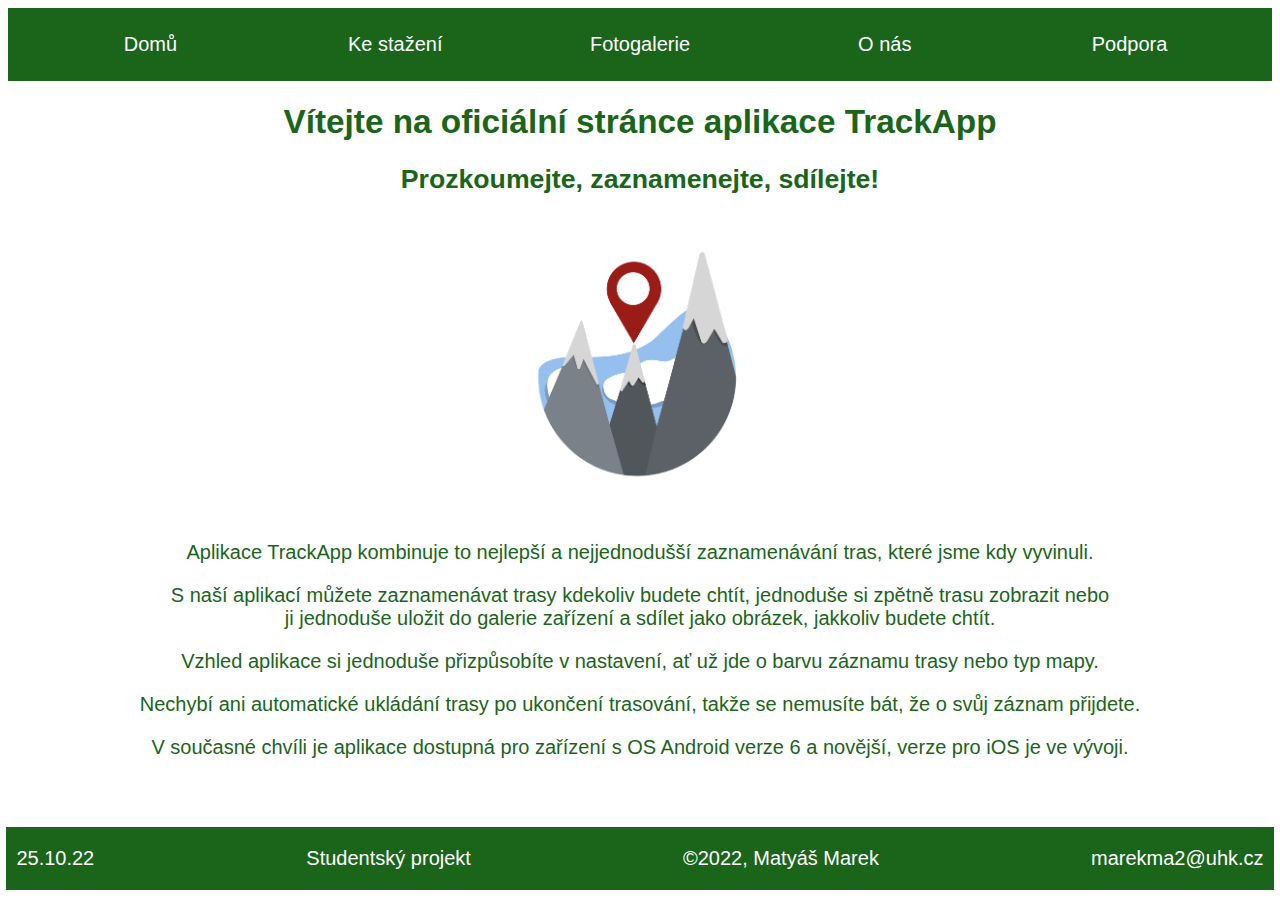
<file: index.html>
<!DOCTYPE html>
<html lang="cs">
<head>
    <meta charset="UTF-8">
    <meta http-equiv="X-UA-Compatible" content="IE=edge">
    <meta name="viewport" content="width=device-width, initial-scale=1.0">
    <title>Domů</title>
    <link rel="stylesheet" href="style.css">
    <link rel="icon" href="img/icon.png?">
</head>
<body>
    <nav>
        <ul class="navbar">
            <li><a class="navbar" href="index.html">Domů</a></li>
            <li><a class="navbar" href="downloads.html">Ke stažení</a></li>
            <li><a class="navbar" href="gallery.html">Fotogalerie</a></li>
            <li><a class="navbar" href="about.html">O nás</a></li>
            <li><a class="navbar" href="support.html">Podpora</a></li>
        </ul>
    </nav>
    <h1>Vítejte na oficiální stránce aplikace TrackApp</h1>
    <h2>Prozkoumejte, zaznamenejte, sdílejte!</h2>
    <img src="img/icon.png" alt="Logo aplikace" class="icon">
    <p>Aplikace TrackApp kombinuje to nejlepší a nejjednodušší zaznamenávání tras, které jsme kdy vyvinuli.</p>
    <p>S naší aplikací můžete zaznamenávat trasy kdekoliv budete chtít, jednoduše si zpětně trasu zobrazit nebo <br>
        ji jednoduše uložit do galerie zařízení a sdílet jako obrázek, jakkoliv budete chtít.</p>
    <p>Vzhled aplikace si jednoduše přizpůsobíte v nastavení, ať už jde o barvu záznamu trasy nebo typ mapy.</p>
    <p>Nechybí ani automatické ukládání trasy po ukončení trasování, takže se nemusíte bát, že o svůj záznam přijdete.</p>
    <p>V současné chvíli je aplikace dostupná pro zařízení s OS Android verze 6 a novější, verze pro iOS je ve vývoji.</p>
    <div id="footer"></div>
    <footer>
        <p class="footer">25.10.22</p>
        <p class="footer">Studentský projekt</p>
        <p class="footer">©2022, Matyáš Marek</p>
        <p class="footer">marekma2@uhk.cz</p>
    </footer>
</body>
</html>
</file>
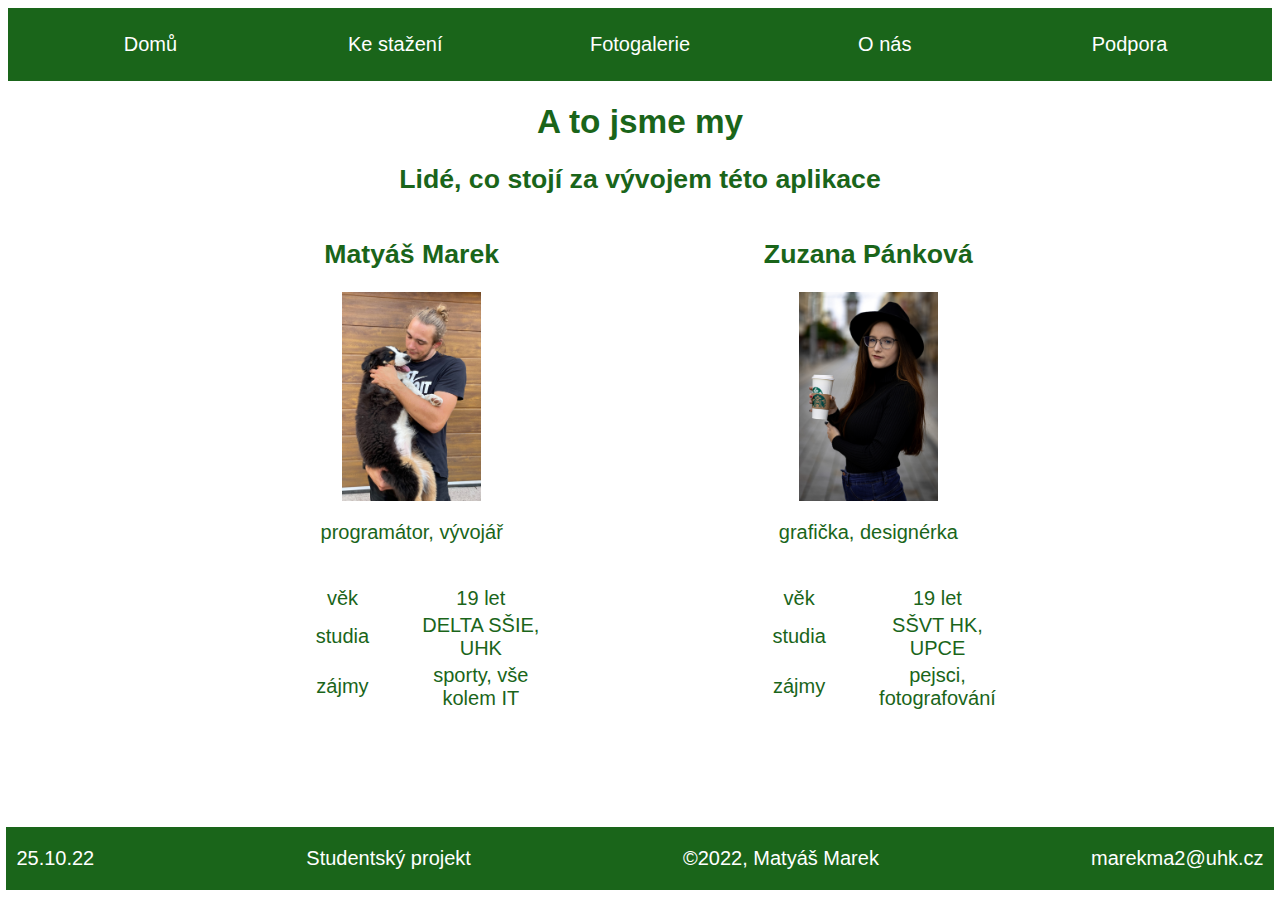
<file: about.html>
<!DOCTYPE html>
<html lang="cs">
<head>
    <meta charset="UTF-8">
    <meta http-equiv="X-UA-Compatible" content="IE=edge">
    <meta name="viewport" content="width=device-width, initial-scale=1.0">
    <title>O nás</title>
    <link rel="stylesheet" href="style.css">
    <link rel="icon" href="img/icon.png?">
</head>
<body>
<nav>
    <ul class="navbar">
        <li><a class="navbar" href="index.html">Domů</a></li>
        <li><a class="navbar" href="downloads.html">Ke stažení</a></li>
        <li><a class="navbar" href="gallery.html">Fotogalerie</a></li>
        <li><a class="navbar" href="about.html">O nás</a></li>
        <li><a class="navbar" href="support.html">Podpora</a></li>
    </ul>
</nav>
<h1>A to jsme my</h1>
<h2>Lidé, co stojí za vývojem této aplikace</h2>
<div class="contentContainer">
    <div class="personContainer">
        <div class="person">
            <h2>Matyáš Marek</h2>
            <div class="contentContainer">
                <img src="img/mm.jpg" alt="Matyáš Marek" class="profile">
            </div>
            <p>programátor, vývojář</p>
            <div class="table">
                <table>
                    <tr>
                        <td>věk</td>
                        <td>19 let</td>
                    </tr>
                    <tr>
                        <td>studia</td>
                        <td>DELTA SŠIE, UHK</td>
                    </tr>
                    <tr>
                        <td>zájmy</td>
                        <td>sporty, vše kolem IT</td>
                    </tr>
                </table>
            </div>
        </div>
        <div class="person">
            <h2>Zuzana Pánková</h2>
            <div class="contentContainer">
                <img src="img/zp.jpeg" alt="Zuzana Pánková" class="profile">
            </div>
            <p>grafička, designérka</p>
            <div class="table">
                <table>
                    <tr>
                        <td>věk</td>
                        <td>19 let</td>
                    </tr>
                    <tr>
                        <td>studia</td>
                        <td>SŠVT HK, UPCE</td>
                    </tr>
                    <tr>
                        <td>zájmy</td>
                        <td>pejsci, fotografování</td>
                    </tr>
                </table>
            </div>
        </div>
    </div>
</div>
<p></p>
<div id="footer"></div>
<footer>
    <p class="footer">25.10.22</p>
    <p class="footer">Studentský projekt</p>
    <p class="footer">©2022, Matyáš Marek</p>
    <p class="footer">marekma2@uhk.cz</p>
</footer>
</body>
</html>
</file>
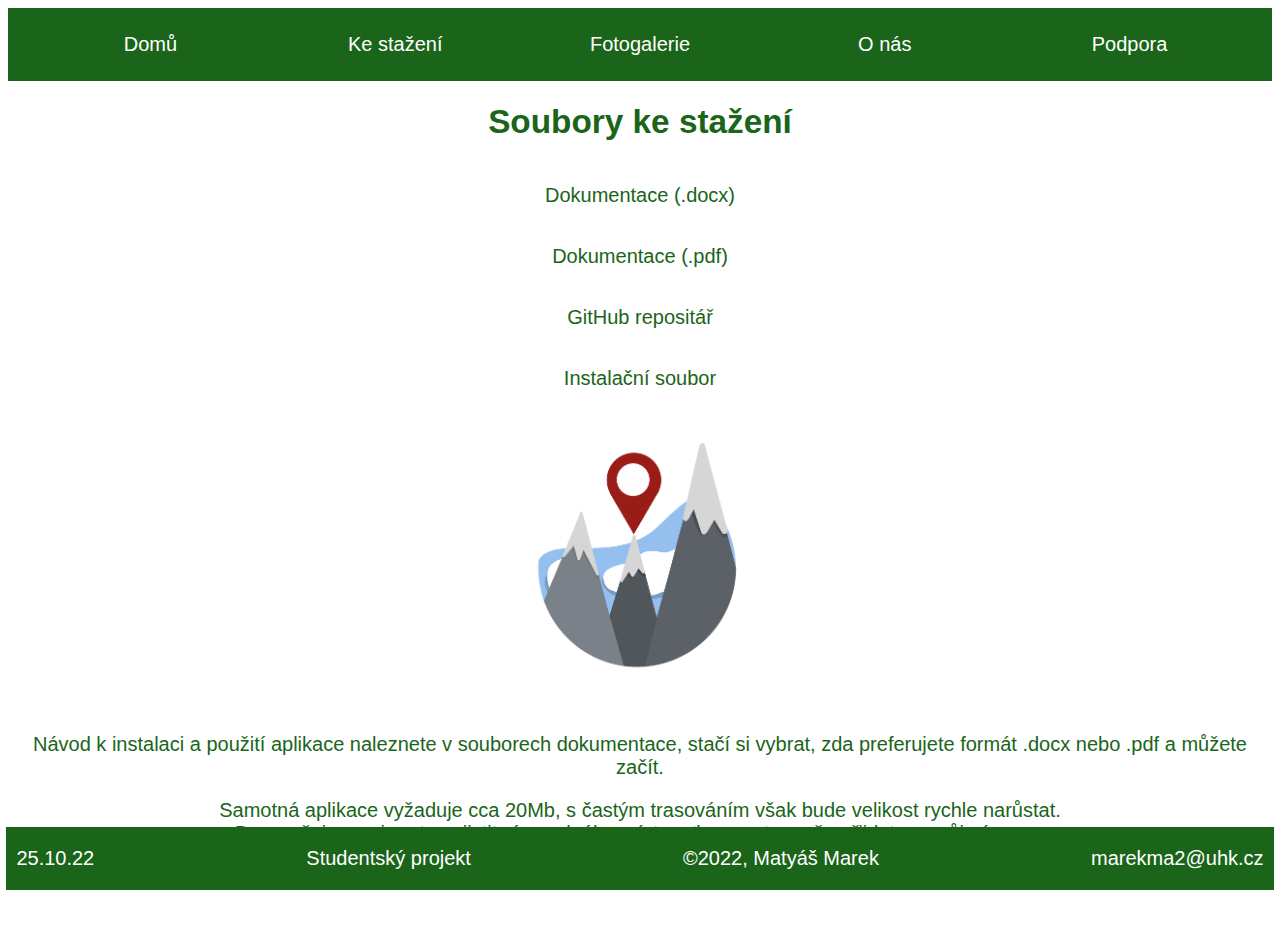
<file: downloads.html>
<!DOCTYPE html>
<html lang="cs">
<head>
    <meta charset="UTF-8">
    <meta http-equiv="X-UA-Compatible" content="IE=edge">
    <meta name="viewport" content="width=device-width, initial-scale=1.0">
    <title>Ke stažení</title>
    <link rel="stylesheet" href="style.css">
    <link rel="icon" href="img/icon.png?">
</head>
<body>
<nav>
    <ul class="navbar">
        <li><a class="navbar" href="index.html">Domů</a></li>
        <li><a class="navbar" href="downloads.html">Ke stažení</a></li>
        <li><a class="navbar" href="gallery.html">Fotogalerie</a></li>
        <li><a class="navbar" href="about.html">O nás</a></li>
        <li><a class="navbar" href="support.html">Podpora</a></li>
    </ul>
</nav>
<h1>Soubory ke stažení</h1>
<div class="contentContainer">
    <div class='content'>
        <a class="content" href='docs/dokumentace.docx'>Dokumentace (.docx)</a><br>
        <a class="content" href='docs/dokumentace.pdf'>Dokumentace (.pdf)</a><br>
        <a class="content" href='https://github.com/matymarek/PROJEKT_MATURITA'>GitHub repositář</a><br>
        <a class="content" href='bin/TrackApp.apk'>Instalační soubor</a><br>
        <a href="img/icon.png"><img class="icon" src='img/icon.png' alt='Ikona aplikace'></a>
    </div>
</div>
<p>Návod k instalaci a použití aplikace naleznete v souborech dokumentace,
    stačí si vybrat, zda preferujete formát .docx nebo .pdf a můžete začít.</p>
<p>Samotná aplikace vyžaduje cca 20Mb, s častým trasováním však bude velikost rychle narůstat.<br>
   Doporučujeme si proto zajistit více volného místa, ať se nestane, že přijdete o svůj záznam.</p>
<div id="footer"></div>
<footer>
    <p class="footer">25.10.22</p>
    <p class="footer">Studentský projekt</p>
    <p class="footer">©2022, Matyáš Marek</p>
    <p class="footer">marekma2@uhk.cz</p>
</footer>
</body>
</html>
</file>
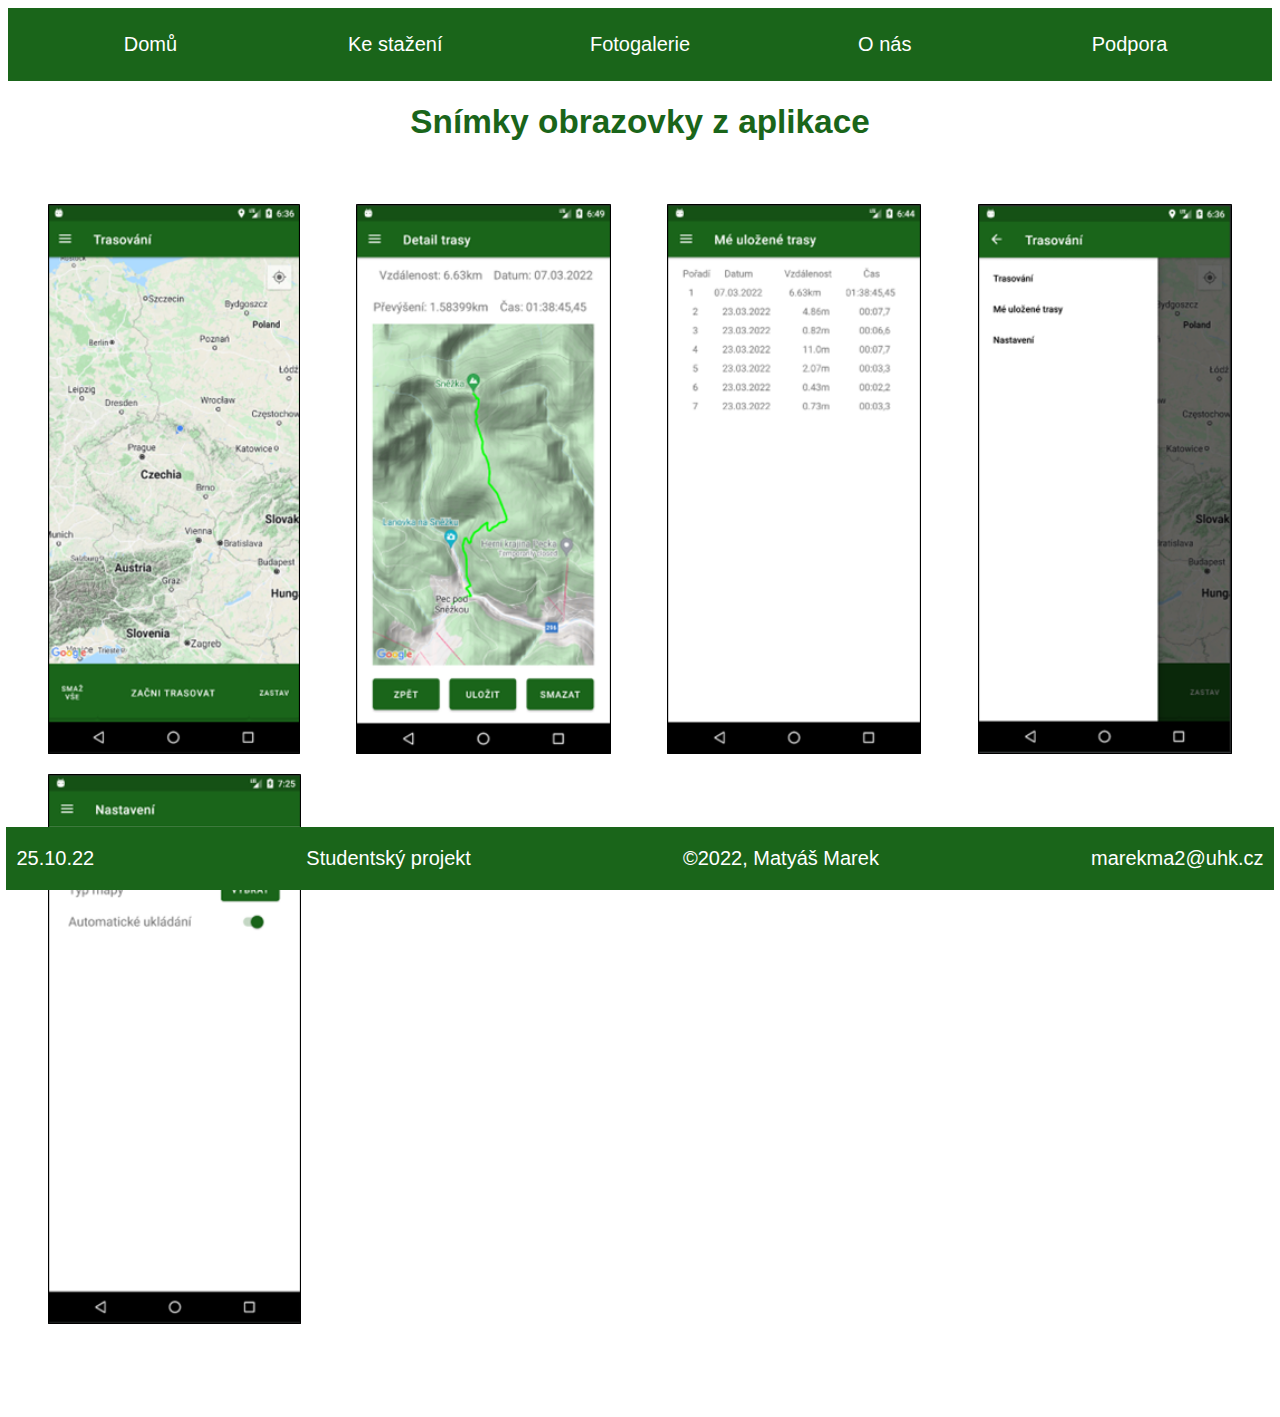
<file: gallery.html>
<!DOCTYPE html>
<html lang="cs">
<head>
    <meta charset="UTF-8">
    <meta http-equiv="X-UA-Compatible" content="IE=edge">
    <meta name="viewport" content="width=device-width, initial-scale=1.0">
    <title>Galerie</title>
    <link rel="stylesheet" href="style.css">
    <link rel="icon" href="img/icon.png?">
</head>
<body>
<nav>
    <ul class="navbar">
        <li><a class="navbar" href="index.html">Domů</a></li>
        <li><a class="navbar" href="downloads.html">Ke stažení</a></li>
        <li><a class="navbar" href="gallery.html">Fotogalerie</a></li>
        <li><a class="navbar" href="about.html">O nás</a></li>
        <li><a class="navbar" href="support.html">Podpora</a></li>
    </ul>
</nav>
<h1>Snímky obrazovky z aplikace</h1>
<div class="gallery">
    <img class="gallery" src="img/tracking.png" alt="Domovská stánka" title="Domovská stánka">
    <img class="gallery" src="img/trackdetail.png" alt="Detail trasy" title="Detail trasy">
    <img class="gallery" src="img/mytracks.png" alt="Mé trasy" title="Mé trasy">
    <img class="gallery" src="img/navbar.png" alt="Navigační menu" title="Navigační menu">
    <img class="gallery" src="img/settings.png" alt="Nastavení aplikace" title="Nastavení aplikace">
</div>
<div id="footer"></div>
<footer>
    <p class="footer">25.10.22</p>
    <p class="footer">Studentský projekt</p>
    <p class="footer">©2022, Matyáš Marek</p>
    <p class="footer">marekma2@uhk.cz</p>
</footer>
</body>
</html>
</file>
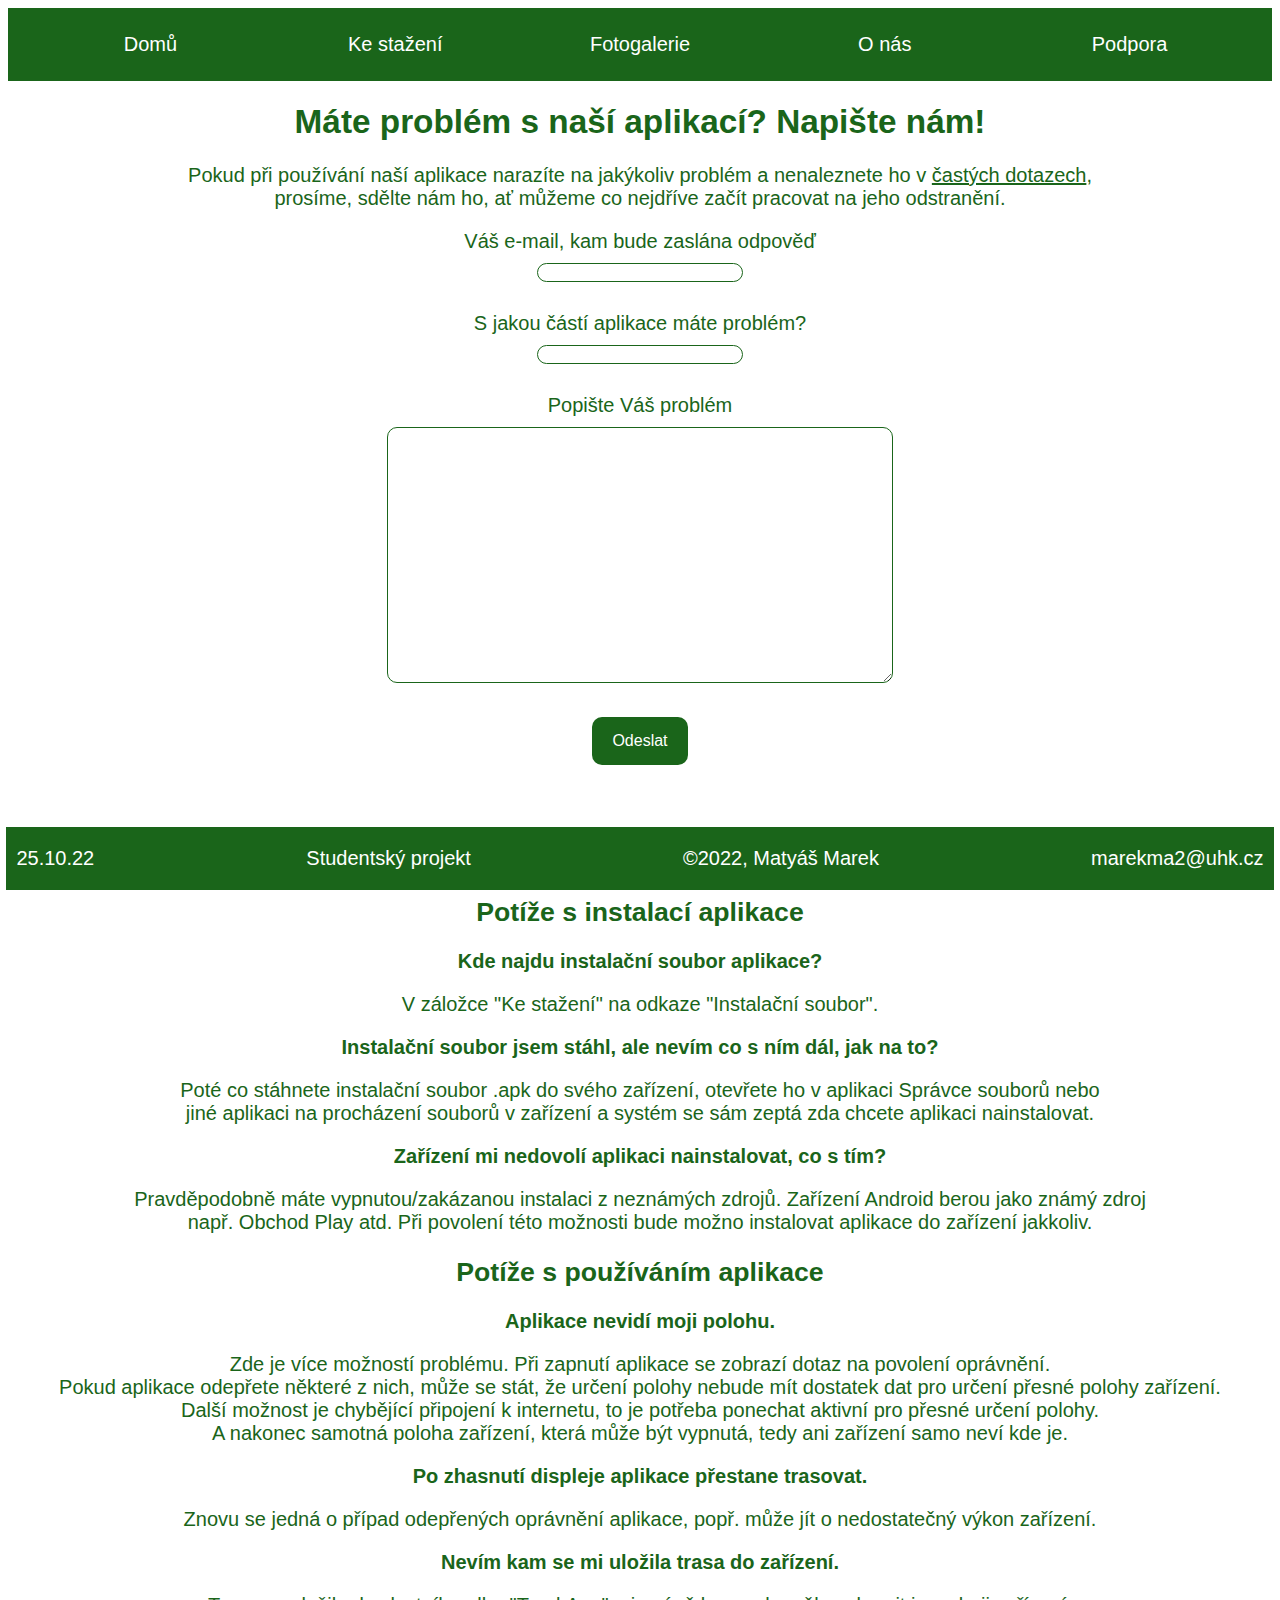
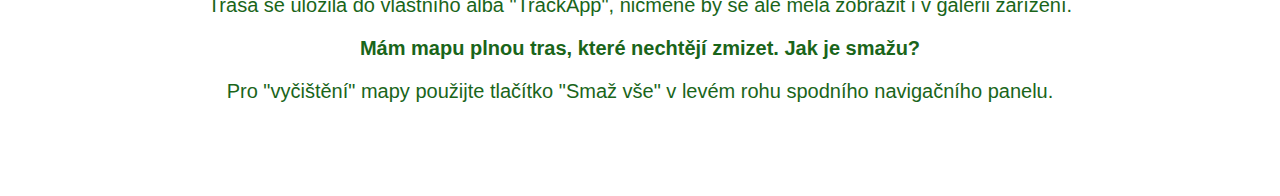
<file: support.html>
<!DOCTYPE html>
<html lang="cs">
<head>
    <meta charset="UTF-8">
    <meta http-equiv="X-UA-Compatible" content="IE=edge">
    <meta name="viewport" content="width=device-width, initial-scale=1.0">
    <title>Podpora</title>
    <link rel="stylesheet" href="style.css">
    <link rel="icon" href="img/icon.png?">
</head>
<body>
<nav>
    <ul class="navbar">
        <li><a class="navbar" href="index.html">Domů</a></li>
        <li><a class="navbar" href="downloads.html">Ke stažení</a></li>
        <li><a class="navbar" href="gallery.html">Fotogalerie</a></li>
        <li><a class="navbar" href="about.html">O nás</a></li>
        <li><a class="navbar" href="support.html">Podpora</a></li>
    </ul>
</nav>
<h1>Máte problém s naší aplikací? Napište nám!</h1>
<p>Pokud při používání naší aplikace narazíte na jakýkoliv problém a nenaleznete ho v <a class="text" href="#faq">častých dotazech</a>,<br>
    prosíme, sdělte nám ho, ať můžeme co nejdříve začít pracovat na jeho odstranění.</p>
<div class="form">
    <form id="form" onsubmit="submitForm()">
        <label for="e-mail">Váš e-mail, kam  bude zaslána odpověď</label><br>
        <input class="text" type="email" id="e-mail" name="e-mail"><br>
        <label for="subject">S jakou částí aplikace máte problém?</label><br>
        <input class="text" type="text" id="subject" name="subject"><br>
        <label for="content">Popište Váš problém</label><br>
        <textarea form="form" id="content" name="content"></textarea><br>
        <input class="submit" type="submit" value="Odeslat">
    </form>
    <script>
        function submitForm() {
            alert("Formulář úspěšně odeslán.");
        }
    </script>
</div>
<div>
    <h1 id="faq">Časté dotazy</h1>
    <h2>Potíže s instalací aplikace</h2>
    <p><strong>Kde najdu instalační soubor aplikace?</strong></p>
    <p>V záložce "Ke stažení" na odkaze "Instalační soubor".</p>
    <p><strong>Instalační soubor jsem stáhl, ale nevím co s ním dál, jak na to?</strong></p>
    <p>Poté co stáhnete instalační soubor .apk do svého zařízení, otevřete ho v aplikaci Správce souborů nebo<br>
        jiné aplikaci na procházení souborů v zařízení a systém se sám zeptá zda chcete aplikaci nainstalovat.</p>
    <p><strong>Zařízení mi nedovolí aplikaci nainstalovat, co s tím?</strong></p>
    <p>Pravděpodobně máte vypnutou/zakázanou instalaci z neznámých zdrojů. Zařízení Android berou jako známý zdroj<br>
        např. Obchod Play atd. Při povolení této možnosti bude možno instalovat aplikace do zařízení jakkoliv.</p>
    <h2>Potíže s používáním aplikace</h2>
    <p><strong>Aplikace nevidí moji polohu.</strong></p>
    <p>Zde je více možností problému. Při zapnutí aplikace se zobrazí dotaz na povolení oprávnění.<br>
    Pokud aplikace odepřete některé z nich, může se stát, že určení polohy nebude mít dostatek dat pro určení přesné polohy zařízení.<br>
    Další možnost je chybějící připojení k internetu, to je potřeba ponechat aktivní pro přesné určení polohy.<br>
    A nakonec samotná poloha zařízení, která může být vypnutá, tedy ani zařízení samo neví kde je.</p>
    <p><strong>Po zhasnutí displeje aplikace přestane trasovat.</strong></p>
    <p>Znovu se jedná o případ odepřených oprávnění aplikace, popř. může jít o nedostatečný výkon zařízení.</p>
    <p><strong>Nevím kam se mi uložila trasa do zařízení.</strong></p>
    <p>Trasa se uložila do vlastního alba "TrackApp", nicméně by se ale měla zobrazit i v galerii zařízení.</p>
    <p><strong>Mám mapu plnou tras, které nechtějí zmizet. Jak je smažu?</strong></p>
    <p>Pro "vyčištění" mapy použijte tlačítko "Smaž vše" v levém rohu spodního navigačního panelu.</p>
</div>
<div id="footer"></div>
<footer>
    <p class="footer">25.10.22</p>
    <p class="footer">Studentský projekt</p>
    <p class="footer">©2022, Matyáš Marek</p>
    <p class="footer">marekma2@uhk.cz</p>
</footer>
</body>
</html>
</file>
<file: style.css>
body{
    text-align: center;
    font-family: Arial, serif;
    color: #1A651A;
    background-color: white;
}
h1{
    font-size: 25pt;
}
h2{
    font-size: 20pt
}
p{
    font-size: 15pt;
}
div.gallery{
    display: flex;
    flex-wrap: wrap;
    flex-direction: row;
    justify-content: space-between;
    padding: 40px 40px 0 40px;
}
div.content{
    display: flex;
    align-items: center;
    flex-direction: column;
    justify-content: space-between;
    max-width: fit-content;
}
div.contentContainer{
    display: flex;
    justify-content: center;
}
a{
    text-decoration: none;
    font-size: 15pt;
}
a.content{
    color: #1A651A;
    margin-top: 15pt;
    display: block;
}
a.navbar{
    color: inherit;
    padding: 25px 10% 25px 10%;
    display: block;
}
a.text{
    color: #1A651A;
    text-decoration: underline;
}
@media only screen and (min-width: 0px){
    footer{
        position: inherit;
    }
}
@media only screen and (min-width: 413px){
    footer{
        position: inherit;
    }
}
@media only screen and (min-width: 655px){
    #footer{
        height: 65px;
    }
    footer{
        position: fixed;
        bottom: 10px;
        left: 0.5%;
    }
}
footer{
    color: white;
    background-color: #1A651A;
    display: flex;
    flex-wrap: wrap;
    justify-content: space-between;
    width: 99%;
}
p.footer{
    padding: 0 10px 0 10px;
}
img.icon{
    height: 300px;
}
img.gallery{
    height: 550px;
    margin-bottom: 20px;
}
img.profile{
    width: 35%;
    min-width: 100px;
}
nav{
    max-width: 100%;
}
ul.navbar{
    list-style-type: none;
    display: flex;
    flex-wrap: wrap;
    padding: 0;
    margin: 0;
    background-color: #1A651A;
    max-width: inherit;
}
ul.navbar:first-child{
    padding-left: 20px;
}
ul.navbar:last-child{
    padding-right: 20px;
}
li{
    display: inline-block;
    color: white;
    background-color: #1A651A;
    margin: 0 0 0 0;
    width: 20%;
    min-width: 120px;
}
li:hover{
    color: #1A651A;
    background-color: white;
}
div.form{
    display: flex;
    justify-content: center;
}
form{
    width: 80%;
}
label{
    font-size: 15pt;
}
input{
    margin: 10px 0 30px 0;
    border-radius: 10px;
    border: 1px solid #1A651A;
}
input.submit{
    background-color: #1A651A;
    color: white;
    border: none;
    border-radius: 10px;
    padding: 15px 20px 15px 20px;
    font-size: 12pt;
}
input.submit:hover{
    cursor: pointer;
}
input.text{
    width: 200px;
}
textarea{
    margin: 10px 10px 20px 10px;
    border-radius: 10px;
    border: 1px solid #1A651A;
    width: inherit;
    max-width: 500px;
    height: 250px;
}
div.personContainer{
    display: flex;
    flex-direction: row;
    justify-content: space-between;
    width: 70%;
    max-width: 900px;
    flex-wrap: wrap;
}
div.person{
    display: flex;
    flex-direction: column;
    width: 45%;
    margin: 0 15px 0 15px;

}
div.table{
    display: flex;
    flex-direction: row;
    justify-content: center;
    margin-top: 20px;
}
table{
    width: 70%;

}
td{
    font-size: 15pt;
    text-align: center;
    width: 50%;
}
#faq{
    padding-top: 20px;
}
</file>
